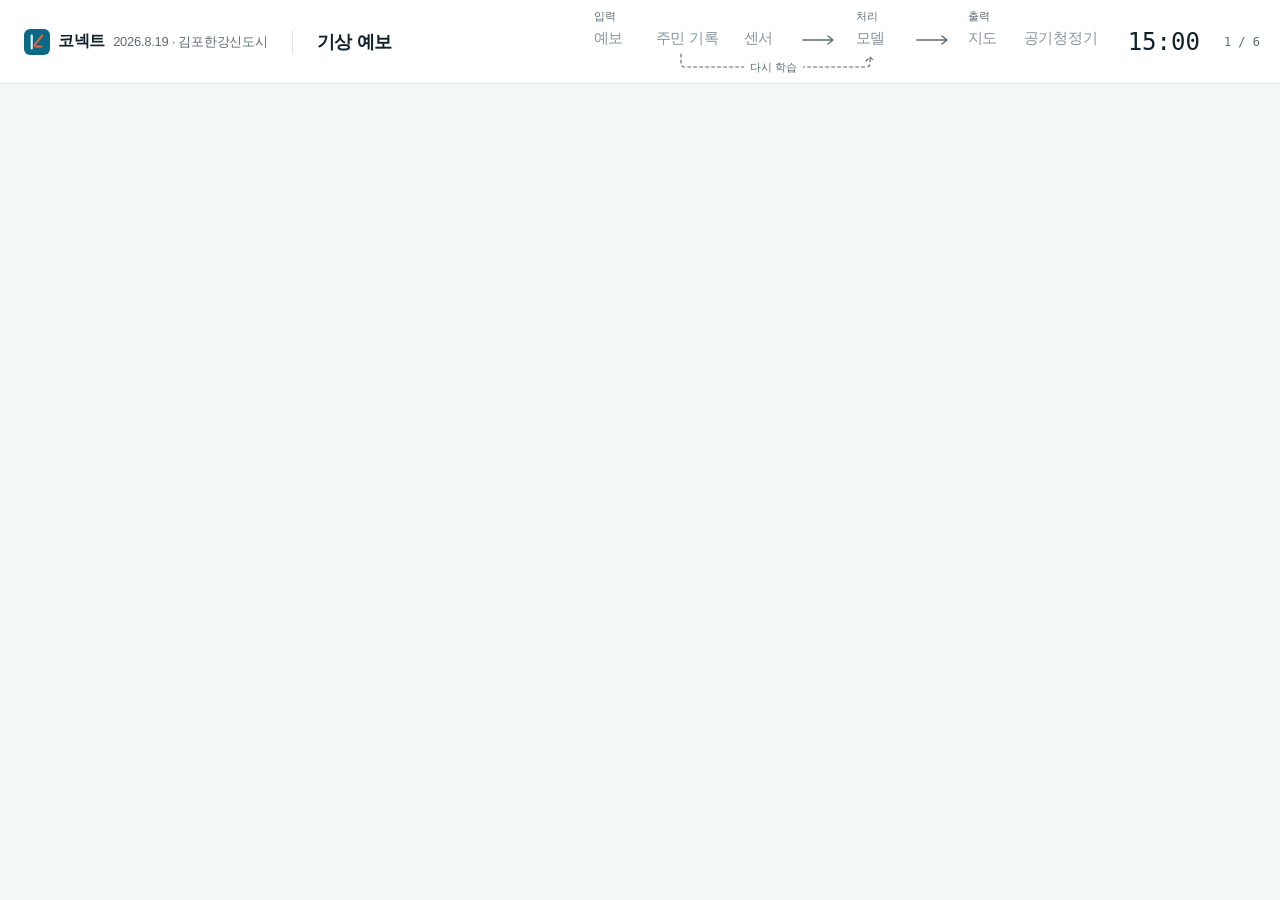
<file: index.html>
<!doctype html>
<html lang="en">
<head>
  <meta charset="UTF-8">
  <meta name="viewport" content="width=device-width, initial-scale=1">
  <meta http-equiv="refresh" content="0; url=/demo/">
  <title>Konect Demo</title>
</head>
<body>
  <p>Opening the <a href="/demo/">Konect demo</a>…</p>
</body>
</html>
</file>
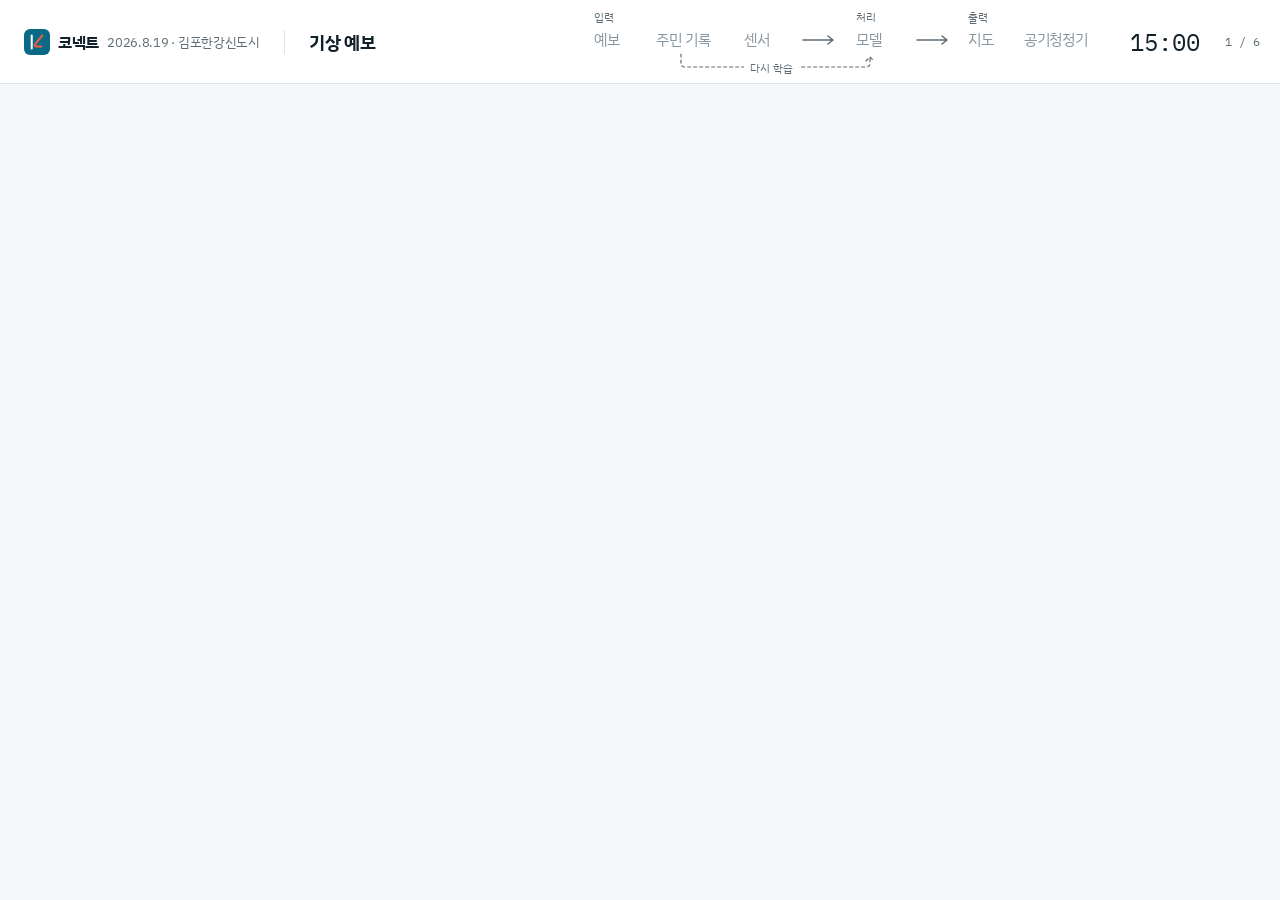
<file: demo/index.html>
<!doctype html>
<html lang="ko"><head><meta charset="UTF-8"><meta name="viewport" content="width=device-width,initial-scale=1">
<title>코넥트 시연</title>
<link rel="icon" type="image/svg+xml" href="../assets/logo.svg">
<link rel="stylesheet" href="demo.css?v=14"></head>
<body>
<header id="bar">
 <div class="brand"><svg viewBox="0 0 64 64" aria-hidden="true"><rect width="64" height="64" rx="15" fill="#0A6A85"/><g transform="translate(13 12)" fill="none" stroke-width="5" stroke-linecap="round" stroke-linejoin="round"><path d="M6 4V36" stroke="#FFFFFF"/><path d="M32 4L14 26Q12 31 17 31H30" stroke="#E8603F"/></g></svg><strong>코넥트</strong><span id="brand-day"></span></div>
 <strong id="scene-name"></strong>
 <span class="grow"></span>
 <div id="flow" role="img" aria-label="흐름: 입력(예보·주민 기록·센서) → 처리(모델) → 출력(지도·공기청정기), 주민 기록과 센서는 다시 학습에 쓰인다">
  <span class="grp" style="left:0">입력</span><span class="grp" style="left:262px">처리</span><span class="grp" style="left:374px">출력</span>
  <span data-node="forecast" style="left:0">예보</span><span data-node="record" style="left:62px">주민 기록</span><span data-node="sensor" style="left:150px">센서</span>
  <span data-node="model" style="left:262px">모델</span><span data-node="map" style="left:374px">지도</span><span data-node="device" style="left:430px">공기청정기</span>
  <svg class="arrow" width="34" height="12" viewBox="0 0 34 12" style="left:208px" aria-hidden="true"><path d="M1 6H31M26 2l5 4-5 4"/></svg>
  <svg class="arrow" width="34" height="12" viewBox="0 0 34 12" style="left:322px" aria-hidden="true"><path d="M1 6H31M26 2l5 4-5 4"/></svg>
  <svg class="back" width="230" height="20" viewBox="0 0 230 20" aria-hidden="true"><path d="M1 1V10Q1 14 5 14H186Q190 14 190 10V4M186 8l4-4 4 4"/></svg>
  <span class="learn-label">다시 학습</span>
  <svg class="close" width="410" height="24" viewBox="0 0 410 24" aria-hidden="true"><path d="M392 1V14Q392 18 388 18H20Q16 18 16 14V5M12 9l4-4 4 4"/></svg>
  <span class="close-label">새 모델 → 내일 예보</span>
 </div>
 <time id="clock" aria-label="시연 시각">15:00</time>
 <span id="count">1 / 6</span>
</header>
<main id="stage">
 <iframe id="app" title="코넥트 실제 앱 화면"></iframe>
 <section id="over" hidden></section>
 <div id="bigclock" hidden aria-hidden="true"><svg viewBox="0 0 64 64"><circle cx="32" cy="32" r="29" fill="#fff" stroke="#12222B" stroke-width="3"/><line id="bc-hour" x1="32" y1="32" x2="32" y2="18" stroke="#12222B" stroke-width="4" stroke-linecap="round"/><line id="bc-min" x1="32" y1="32" x2="32" y2="9" stroke="#0A6A85" stroke-width="3" stroke-linecap="round"/><circle cx="32" cy="32" r="3" fill="#12222B"/></svg><time id="bc-time"></time></div>
 <div id="timeline" hidden aria-label="공기청정기 시간선"></div>
 <div id="card" hidden role="status" aria-live="polite"><i class="tail" aria-hidden="true"></i>
  <div id="c-body"><div class="c-top"><span id="c-where"></span><span id="c-step"></span></div>
   <div id="c-big"></div><div id="c-small"></div><div id="c-act" class="c-act"></div></div>
 </div>
 <div id="setup" hidden>
  <strong>시연 설정</strong>
  <button data-act="fan">공기청정기 USB 연결</button><span id="fan-state" class="muted">연결 안 됨</span>
  <button data-act="sensor">센서 USB 연결</button><span id="sensor-state" class="muted">연결 안 됨</span>
  <span id="usb-note" class="muted" hidden>USB 연결(공기청정기 · 센서): 노트북에서 직접 실행할 때만</span>
  <label><input type="checkbox" id="practice"> 센서 가상 값 <span class="muted">(시연용 · 화면에 표시됨)</span></label>
  <div class="speed" role="group" aria-label="속도"><span>속도</span><button data-speed="slow">느리게</button><button data-speed="normal">보통</button><button data-speed="fast">빠르게</button></div>
  <span id="map-state" class="muted">지도 확인 중</span>
  <button data-act="restart">처음부터</button>
 </div>
</main>
<script src="data.js?v=5"></script>
<script src="demo.js?v=14"></script>
</body></html>
</file>
<file: demo/demo.css>
/* 코넥트 시연 웹 · 실제 앱(components/odor_map/map.css)과 같은 색·글꼴·모양 규칙을 쓴다. */
@import url('https://fonts.googleapis.com/css2?family=IBM+Plex+Sans+KR:wght@400;500;700&family=Sora:wght@600;700&family=IBM+Plex+Mono:wght@500&display=swap');
:root{--ease:cubic-bezier(.23,1,.32,1);--ease-io:cubic-bezier(.77,0,.175,1);--ink:#12222B;--ink2:#52636C;--ink3:#5E6C74;--line:#DCE5E9;--land:#F4F7F8;--petrol:#0A6A85;--petrol-soft:#DDEFF4;--nose:#E8603F;
 --low:#1F7A4B;--mid:#8A5F00;--high:#BC3328;--hold:#5E6C74;--panel-w:420px;--bar-h:84px;
 --f-sans:"IBM Plex Sans KR","Noto Sans KR",Pretendard,-apple-system,"Segoe UI",sans-serif;--f-mono:"IBM Plex Mono",ui-monospace,monospace;
 font-family:var(--f-sans);color:var(--ink);background:var(--land);font-size:14px;letter-spacing:-.02em;font-variant-numeric:tabular-nums}
*{box-sizing:border-box}html,body{margin:0;height:100%;overflow:hidden}
button{font:inherit;letter-spacing:inherit;color:inherit;cursor:pointer;background:none;border:0;padding:0}
button:focus-visible{outline:3px solid var(--petrol);outline-offset:2px}
[hidden]{display:none!important}.muted{color:var(--ink3);font-size:12px}.mono{font-family:var(--f-mono);letter-spacing:0}
.lv-low{color:var(--low)}.lv-mid{color:var(--mid)}.lv-high{color:var(--high)}.lv-hold{color:var(--hold)}

/* 위쪽 띠: 장면 이름 + 흐름 지도 + 시계 */
#bar{height:var(--bar-h);display:flex;align-items:center;gap:24px;padding:0 20px 0 24px;background:#fff;border-bottom:1px solid var(--line);position:relative;z-index:5}
.brand{display:flex;align-items:center;gap:8px;white-space:nowrap}.brand svg{width:26px;height:26px}.brand strong{font-size:16px}.brand span{font-size:13px;color:var(--ink3)}
#scene-name{font-size:18px;padding-left:24px;border-left:1px solid var(--line);white-space:nowrap}
#bar .grow{flex:1}
#flow{position:relative;width:510px;height:70px;flex:none}
#flow>span{position:absolute;white-space:nowrap}
#flow .grp{top:2px;font-size:11px;letter-spacing:0;color:var(--ink3)}
#flow [data-node]{top:22px;font-size:15px;padding-bottom:4px;color:#8796A0;transition:color .3s ease}
#flow [data-node].seen{color:var(--ink);font-weight:500}
#flow [data-node].cur{color:var(--petrol);font-weight:700;box-shadow:0 9px 0 -7px var(--petrol)}
#flow .arrow{position:absolute;top:27px}#flow .arrow path{fill:none;stroke:var(--ink3);stroke-width:1.5;stroke-linecap:round;stroke-linejoin:round}
#flow .back{position:absolute;left:86px;top:46px}#flow .back path{fill:none;stroke:var(--ink3);stroke-width:1.2;stroke-linecap:round;stroke-linejoin:round;stroke-dasharray:3 3}
#flow .learn-label{left:150px;top:53px;padding:0 6px;background:#fff;font-size:11px;letter-spacing:0;color:var(--ink3);transition:color .3s ease}
#flow.learn .back path{stroke:var(--petrol);stroke-width:1.8;animation:dash 2.4s linear 2}
#flow.learn .learn-label{color:var(--petrol);font-weight:700}
@keyframes dash{to{stroke-dashoffset:-48}}
#clock{font-family:var(--f-mono);letter-spacing:0;font-size:24px;min-width:72px;text-align:right}
#count{font-family:var(--f-mono);letter-spacing:0;font-size:12px;color:var(--ink3);min-width:36px;text-align:right}

#stage{position:absolute;inset:var(--bar-h) 0 0 0}
#app{position:absolute;inset:0;width:100%;height:100%;border:0;background:var(--land)}

/* 지도 위에 얹는 설명 판 (실제 앱의 .float 과 같은 모양) */
#over{word-break:keep-all;position:absolute;left:calc(var(--panel-w) + 16px);top:16px;bottom:16px;width:min(820px,calc(100% - var(--panel-w) - 32px));background:#fff;border-radius:8px;box-shadow:0 2px 10px rgba(18,34,43,.16);padding:20px 28px 16px;display:flex;flex-direction:column;overflow:hidden;animation:fadeUp .3s var(--ease) both}
#over .label{font-size:13px;font-weight:500;color:var(--ink2)}
#over h1{margin:0;font-size:32px;line-height:1.25;letter-spacing:-.03em;text-wrap:balance}
#over .rule{height:1px;background:var(--line);margin:12px 0}
#over .foot{margin-top:auto;padding-top:12px;font-size:15px;line-height:1.4;color:var(--ink3);letter-spacing:0}
.top{display:flex;align-items:flex-start;justify-content:space-between;gap:16px}
.seg{display:flex;background:#EAF0F2;border-radius:10px;padding:3px}
.seg button{height:34px;padding:0 14px;border-radius:8px;font-size:15px;color:var(--ink2)}
.seg button[aria-pressed=true]{background:#fff;color:var(--ink);font-weight:700;box-shadow:0 1px 3px rgba(18,34,43,.14)}

/* 장면 2 · 모델 */
.verdict{display:flex;align-items:baseline;gap:14px;margin-top:0}
.verdict .word{font-size:52px;line-height:56px;font-weight:700;letter-spacing:-.04em;min-width:1.6em;opacity:0;transform:translateY(6px);transition:opacity .25s ease,transform .3s var(--ease)}
.verdict .word.show{opacity:1;transform:none}
.verdict .when{font-size:20px;color:var(--ink2)}
.model{display:flex;gap:28px;align-items:flex-start}
.compass{flex:0 0 300px;align-self:center}.compass svg{width:300px;height:191px;display:block}
.compass .wind{transition:transform .6s var(--ease-io),opacity .3s ease;transform-origin:125px 125px}
.compass .streaks path{stroke-dasharray:12 9;animation:windFlow .9s linear infinite}
@keyframes windFlow{to{stroke-dashoffset:-21}}
.why{flex:1;min-width:0}
.why h2{margin:0 0 6px;font-size:17px}
.contrib{display:grid;grid-template-columns:48px 1fr 64px;align-items:center;gap:10px;height:36px;font-size:17px}
.contrib .track{position:relative;height:14px}
.contrib .track::before{content:"";position:absolute;left:50%;top:-6px;bottom:-6px;width:1px;background:var(--line)}
.contrib .fill{position:absolute;top:0;bottom:0;border-radius:3px;transition:left .5s var(--ease-io),width .5s var(--ease-io),background-color .3s ease}
.contrib .fill.pos{background:var(--petrol)}.contrib .fill.neg{background:#CBD6DB}
.contrib .v{font-family:var(--f-mono);letter-spacing:0;font-size:16px;text-align:right}
.score{margin-top:10px}
.score .row{display:flex;justify-content:space-between;align-items:baseline;font-size:15px;color:var(--ink2)}
.score .row b{font-family:var(--f-mono);letter-spacing:0;font-size:28px;line-height:1;color:var(--ink)}
.scale{position:relative;height:16px;margin-top:4px;border-radius:4px;display:flex;overflow:hidden}
.scale i{display:block;height:100%}.scale .lo{background:rgba(31,122,75,.28)}.scale .mi{background:rgba(138,95,0,.28)}.scale .hi{background:rgba(188,51,40,.28)}
.scale-wrap{position:relative}
.needle{position:absolute;top:1px;width:2px;height:22px;background:var(--ink);transition:left .5s var(--ease-io)}
.needle::after{content:"";position:absolute;left:-4px;bottom:-5px;width:10px;height:10px;border-radius:5px;background:var(--ink)}
.ticks{position:relative;height:20px;margin-top:6px;font-size:14px;color:var(--ink3);letter-spacing:0}.ticks span{position:absolute;white-space:nowrap}.ticks span:first-child{transform:translateX(calc(-100% - 6px))}.ticks span:last-child{transform:translateX(6px)}
.hours{display:flex;gap:6px}
.hours button{flex:1;display:flex;flex-direction:column;align-items:center;gap:4px;padding:4px 0 6px;border-radius:10px}
.hours button[aria-pressed=true]{background:#F1F5F6}
.hours .t{font-size:14px;color:var(--ink3);letter-spacing:0}.hours .slot{height:36px;width:100%;max-width:40px;display:flex;align-items:flex-end}
.hours .bar{width:100%;border-radius:4px;border:1.5px solid var(--hold);background:rgba(94,108,116,.28)}
.hours .bar.low{height:12px;border-color:var(--low);background:rgba(31,122,75,.28)}.hours .bar.mid{height:24px;border-color:var(--mid);background:rgba(138,95,0,.28)}.hours .bar.high{height:36px;border-color:var(--high);background:rgba(188,51,40,.28)}
.hours .l{font-size:15px;font-weight:500}

/* 보이는 높이가 낮을 때(브라우저 창 · 1366×657 등) 모델 판을 조금 줄인다 */
@media (max-height:700px){.contrib{height:32px}.compass svg{width:280px;height:178px}.compass{flex-basis:280px}#over .rule{margin:10px 0}.hours .slot{height:32px}.hours .bar.high{height:32px}.hours .bar.mid{height:21px}}

/* 장면 5 · 센서 */
.sensor{display:flex;gap:28px;flex:1;min-height:0;margin-top:4px}
.chart{flex:1;min-width:0;position:relative;border-left:1px solid var(--line);border-bottom:1px solid var(--line)}
.chart svg{position:absolute;inset:0;width:100%;height:100%}
.chart .empty{position:absolute;inset:0;display:flex;align-items:center;justify-content:center;color:var(--ink3);font-size:18px}
.chart .tag{position:absolute;left:10px;top:8px;font-size:15px;color:var(--ink3)}.chart .tag.virt,.chart .tag.lost{color:var(--ink);font-weight:500;background:#EAF0F2;border-radius:6px;padding:2px 8px}.chart .tag.lost{color:var(--high);background:#FBE9E7}
.chart .base-tag{position:absolute;right:8px;font-size:14px;color:var(--ink3);background:rgba(255,255,255,.85);padding:0 4px}
.agree dd em.virt{font-style:normal;font-size:15px;font-weight:500;color:var(--ink);background:#EAF0F2;border-radius:6px;padding:1px 6px;letter-spacing:-.02em;margin-left:8px;vertical-align:6px}
.agree{flex:0 0 260px;margin:0}.agree div{padding:12px 0;border-bottom:1px solid var(--line);opacity:0;transform:translateY(8px);transition:opacity .35s ease,transform .45s var(--ease)}.agree div.in{opacity:1;transform:none}.agree div:first-child{padding-top:0}
.agree dt{font-size:15px;color:var(--ink3)}.agree dd{margin:4px 0 0;font-size:36px;line-height:1.15;font-weight:700;letter-spacing:-.03em}.agree dd small{display:block;margin-top:2px;font-size:15px;font-weight:400;color:var(--ink2);letter-spacing:-.02em}
.agree dd.lost{font-size:26px;color:var(--high)}

/* 장면 6 · 순환 */
.loop{display:grid;grid-template-columns:repeat(4,1fr);gap:0;margin:22px 0 0;padding:0;position:relative}
.loop::before,.loop::after{content:"";position:absolute;left:0;right:0;top:11px;height:2px;background:var(--line);z-index:0}
.loop::after{background:var(--petrol);transform-origin:left;transform:scaleX(0);animation:run calc(var(--step,.8s) * 3.4) var(--ease-io) .1s both}
.loop li{list-style:none;padding:0 16px 0 0;position:relative;z-index:1;opacity:0;animation:fadeUp .35s var(--ease) both}
.loop .n{position:relative;z-index:1;display:inline-block;font-style:normal;background:#fff;padding-right:8px;font-weight:700;font-size:15px;color:var(--petrol);line-height:24px}
.loop b{display:block;margin-top:10px;font-size:24px;letter-spacing:-.03em}.loop span{display:block;margin-top:4px;font-size:16px;color:var(--ink2);line-height:1.45}
.back-arc{margin-top:16px;font-size:16px;color:var(--petrol);font-weight:500;opacity:0;animation:fadeUp .35s var(--ease) both}
.closing{display:flex;align-items:center;gap:28px;margin-top:28px;padding-top:24px;border-top:1px solid var(--line)}
.closing img{display:block;width:152px;height:152px;flex:none;image-rendering:pixelated}
.closing p{margin:0;font-size:34px;line-height:1.25;font-weight:700;letter-spacing:-.03em}.closing p small{display:block;font-size:16px;font-weight:500;color:var(--ink2);letter-spacing:-.02em;margin-top:6px}
.closing p b{display:block;margin-top:14px;font-family:var(--f-mono);letter-spacing:0;font-size:18px;color:var(--petrol);font-weight:500}

/* 설정 */
#setup{position:absolute;right:16px;top:16px;width:300px;background:#fff;border-radius:8px;box-shadow:0 2px 10px rgba(18,34,43,.16);padding:16px;display:grid;grid-template-columns:1fr auto;gap:10px 12px;align-items:center;z-index:9;font-size:13px}
#setup strong{grid-column:1/-1;font-size:15px}#setup button{height:36px;border-radius:10px;background:#F1F5F6;padding:0 12px;text-align:left}
#setup label,#setup button[data-act=restart]{grid-column:1/-1}
#setup .speed{grid-column:1/-1;display:flex;align-items:center;gap:6px}#setup .speed span{margin-right:4px}#setup .speed button{height:32px;padding:0 10px}#setup .speed button[aria-pressed=true]{background:var(--petrol);color:#fff;font-weight:700}
#setup #usb-note{grid-column:1/-1;font-size:13px}
#setup #map-state{grid-column:1/-1;font-size:13px}#setup #map-state.warn{color:var(--high);font-weight:500}

@keyframes fadeUp{from{opacity:0;transform:translateY(8px)}to{opacity:1;transform:none}}
@keyframes appear{from{opacity:0;transform:scale(.96)}to{opacity:1;transform:none}}
@keyframes run{to{transform:scaleX(1)}}
@media (prefers-reduced-motion:reduce){*{transition-duration:.01ms!important}.go,#flow.learn .back path{animation:none!important}#over,.loop li,.back-arc,#card.in,#c-body.swap{animation-name:fade!important}.loop::after{animation:none;transform:none}}
@keyframes fade{from{opacity:0}to{opacity:1}}

/* 안내 카드: 눌러야 할 곳 옆에 뜬다 (흰 판 · 둥글기 8 · 제목 위 이름표 없음) */
#card{position:absolute;left:0;top:0;z-index:8;width:372px;padding:18px 22px 18px;background:#fff;border-radius:8px;box-shadow:0 6px 28px rgba(18,34,43,.22);word-break:keep-all;will-change:transform}
#card.moving{transition:transform .45s var(--ease-io)}
#card.in{animation:cardIn .22s var(--ease) both}
@keyframes cardIn{from{opacity:0;scale:.97}to{opacity:1;scale:1}}
#card .tail{position:absolute;width:16px;height:16px;background:#fff;transform:rotate(45deg);display:none}
#card[data-side=below] .tail{display:block;top:-7px;left:calc(var(--tail) - 8px)}
#card[data-side=above] .tail{display:block;bottom:-7px;left:calc(var(--tail) - 8px)}
#card[data-side=right] .tail{display:block;left:-7px;top:calc(var(--tail) - 8px)}
#card[data-side=left] .tail{display:block;right:-7px;top:calc(var(--tail) - 8px)}
#c-body{position:relative}#c-body.swap{animation:fade .25s ease both}
.c-top{display:flex;justify-content:space-between;align-items:baseline;gap:12px}
#c-where{display:none}.c-top{justify-content:flex-end}.c-top:has(#c-step:empty){display:none}
#c-step{font-family:var(--f-mono);letter-spacing:0;font-size:12px;color:var(--ink3)}
#c-big{margin-top:2px;font-size:24px;line-height:31px;font-weight:700;letter-spacing:-.04em}
#c-small{margin-top:8px;font-size:15px;line-height:22px;color:var(--ink2)}
.c-act{margin-top:16px;padding-top:14px;border-top:1px solid var(--line);display:flex;align-items:center;gap:10px;font-size:16px;font-weight:700}
.c-act svg{width:20px;height:20px;flex:none}
.c-act.has-btn{justify-content:flex-end;font-weight:400}
.c-act .watch{font-size:15px;font-weight:400;color:var(--ink3)}
.go{height:44px;padding:0 20px;border-radius:8px;background:var(--petrol);color:#fff;font-weight:700;font-size:16px;white-space:nowrap;transition:transform .16s var(--ease);animation:appear .2s var(--ease) both,pulse 1.4s var(--ease) .3s infinite}
.go:active,#setup button:active{transform:scale(.97)}
#setup button{transition:transform .16s var(--ease),background-color .15s ease}
@media (hover:hover) and (pointer:fine){#setup button:hover{background:#E4ECEF}#setup .speed button[aria-pressed=true]:hover{background:var(--petrol)}}
@keyframes pulse{0%{box-shadow:0 0 0 0 rgba(10,106,133,.6)}100%{box-shadow:0 0 0 14px rgba(10,106,133,0)}}

/* 공기청정기 시간선 (지도 아래) */
#timeline{position:absolute;left:calc(var(--panel-w) + 16px);right:16px;bottom:28px;height:128px;padding:0 56px;background:#fff;border-radius:8px;box-shadow:0 2px 10px rgba(18,34,43,.16);z-index:6;animation:fadeUp .3s var(--ease) both}
#timeline.intro{animation:fadeUp .3s var(--ease) both,tlIntro 1.6s var(--ease) .3s 1}
@keyframes tlIntro{0%{box-shadow:0 2px 10px rgba(18,34,43,.16),0 0 0 0 rgba(10,106,133,.55)}60%{box-shadow:0 2px 10px rgba(18,34,43,.16),0 0 0 14px rgba(10,106,133,0)}100%{box-shadow:0 2px 10px rgba(18,34,43,.16),0 0 0 0 rgba(10,106,133,0)}}
#timeline.kick .band{animation:bandKick .9s var(--ease) 1}
@keyframes bandKick{0%{background:var(--petrol)}100%{background:#BFE3EC}}
#timeline .fan{width:18px;height:18px;margin-right:5px;vertical-align:-3px;color:var(--ink3)}
#timeline.running .fan{color:var(--petrol);animation:spin .9s linear infinite}
@keyframes spin{to{transform:rotate(360deg)}}
#timeline .tl{position:relative;height:100%}
#timeline .axis{position:absolute;left:0;right:0;top:45px;height:2px;background:var(--line)}
#timeline .band{position:absolute;top:41px;height:10px;border-radius:5px;background:var(--petrol-soft);transition:background-color .3s ease}
#timeline.running .band{background:#BFE3EC}
#timeline .pt{position:absolute;top:40px;width:12px;height:12px;margin-left:-6px;border-radius:6px;background:var(--ink);box-shadow:0 0 0 3px #fff}
#timeline .pt.odor{background:var(--high)}#timeline .pt.off{background:var(--ink3)}
#timeline .pt.now{background:var(--petrol);width:14px;height:14px;margin-left:-7px;top:39px;z-index:2}
#timeline .pt.on.lit{background:var(--petrol);animation:litPop .5s var(--ease)}
#timeline .lb{position:absolute;transform:translateX(-50%);text-align:center;white-space:nowrap;font-size:16px}
#timeline .lb b{display:block;font-family:var(--f-mono);letter-spacing:0;font-size:17px;font-weight:500}
#timeline .lb span{display:block;font-size:17px;font-weight:700}
#timeline .lb.below{top:60px}#timeline .lb.above{top:0;color:var(--high);font-weight:700}#timeline .lb.above b{display:inline;color:var(--ink)}
#timeline .lb.off span{color:var(--ink3);font-weight:500}
#timeline .lb.on.lit span{color:var(--petrol)}
#timeline .nowlb span{color:var(--petrol)}#timeline .nowlb.hide{opacity:0}
#timeline .lead{position:absolute;top:22px;line-height:16px;text-align:center;font-size:14px;color:var(--petrol);font-weight:700;border-bottom:1px dashed var(--petrol);padding-bottom:2px}
@keyframes litPop{0%{transform:scale(1)}40%{transform:scale(1.6)}100%{transform:scale(1)}}

/* 시계가 흐르는 동안의 큰 시계 (지도 가운데) */
#bigclock{position:absolute;left:calc(var(--panel-w) + (100% - var(--panel-w)) / 2);top:34%;transform:translate(-50%,-50%);z-index:7;display:flex;align-items:center;gap:18px;padding:14px 26px 14px 18px;background:#fff;border-radius:8px;box-shadow:0 6px 28px rgba(18,34,43,.22);animation:bigIn .25s var(--ease) both;pointer-events:none}
#bigclock svg{width:68px;height:68px}
#bigclock time{font-family:var(--f-mono);letter-spacing:0;font-size:64px;line-height:1;font-weight:500}
#bigclock.out{animation:bigOut .25s ease both}
@keyframes bigIn{from{opacity:0;transform:translate(-50%,-50%) scale(.94)}to{opacity:1;transform:translate(-50%,-50%)}}
@keyframes bigOut{to{opacity:0;transform:translate(-50%,-60%) scale(.9)}}
#clock.land{animation:land .6s var(--ease) 1}
@keyframes land{0%{color:var(--petrol);transform:scale(1.15)}100%{color:inherit;transform:none}}
@media (prefers-reduced-motion:reduce){#bigclock,#bigclock.out{animation-name:fade!important}.compass .streaks path,#timeline.running .fan{animation:none}}

/* 장면 6 · 다시 학습: 출력 → 입력 고리 (적용 뒤에만 보임) */
#flow .close{position:absolute;left:0;top:44px;opacity:0;transition:opacity .3s ease}
#flow .close path{fill:none;stroke:var(--petrol);stroke-width:2;stroke-linecap:round;stroke-linejoin:round;stroke-dasharray:440;stroke-dashoffset:440}
#flow .close-label{left:150px;top:53px;padding:0 6px;background:#fff;font-size:11px;letter-spacing:0;color:var(--petrol);font-weight:700;opacity:0;transition:opacity .3s ease .5s}
#flow.closed .back,#flow.closed .learn-label{opacity:0}
#flow.closed .close,#flow.closed .close-label{opacity:1}
#flow.closed .close path{animation:closeDraw 1.2s var(--ease-io) forwards}
#flow.closed [data-node=forecast]{color:var(--petrol);font-weight:700}
@keyframes closeDraw{to{stroke-dashoffset:0}}

/* ① 기록 → 사건 */
.rt{position:relative;display:grid;grid-template-columns:1fr 56px 1fr;align-items:start;margin-top:4px}
.rt h2{margin:0 0 10px;font-size:17px;color:var(--ink2);font-weight:500}
.rt-arrow{width:40px;height:16px;margin:120px auto 0}.rt-arrow path{fill:none;stroke:var(--ink3);stroke-width:1.5;stroke-linecap:round;stroke-linejoin:round}
.rt .rec,.rt .ev{display:grid;grid-template-columns:22px 112px 1fr auto;align-items:center;height:52px;border-bottom:1px solid var(--line);font-size:20px;white-space:nowrap}
.rt .ev{grid-template-columns:22px 164px 1fr auto}
.rt .rec b,.rt .ev b{font-family:var(--f-mono);letter-spacing:0;font-weight:500;font-size:19px}
.rt .dot{width:12px;height:12px;border-radius:6px;background:var(--nose)}
.rt .rec{transition:opacity .4s ease}.rt .rec.gone{opacity:.28}
.rt .ev{opacity:0;transform:translateX(-6px);transition:opacity .3s ease,transform .4s var(--ease)}
.rt .ev.in{opacity:1;transform:none}
.rt .ev .dot{background:var(--petrol)}.rt .ev.merge .dot{width:16px;height:16px;border-radius:8px;margin-left:-2px;animation:litPop .5s var(--ease)}
.rt .ev em{font-style:normal;font-size:15px;color:var(--ink3)}.rt .ev.merge em{color:var(--petrol);font-weight:700}
.rt .total{display:flex;align-items:baseline;gap:8px;margin-bottom:6px}
.rt .total b{font-family:var(--f-mono);letter-spacing:0;font-size:44px;line-height:1;font-weight:500;display:inline-block}
.rt .total b.tick{animation:land .6s var(--ease) 1}
.rt .total span{font-size:18px;color:var(--ink2)}
.rt .fly{position:absolute;width:12px;height:12px;border-radius:6px;background:var(--nose);transform:translate(-50%,-50%);z-index:3;pointer-events:none}

/* ② 이전 모델 · 새 모델 */
.cmp{display:grid;grid-template-columns:1fr 1fr;gap:24px;margin-top:8px}
.cmp .m{padding:20px 22px 16px}
.cmp .m{border:1px solid var(--line);border-radius:8px;padding:16px 20px 12px;transition:border-color .3s ease,box-shadow .3s ease,opacity .3s ease}
.cmp .hd{display:flex;align-items:baseline;gap:10px;flex-wrap:wrap}.cmp .hd b{font-size:22px;letter-spacing:-.03em}.cmp .hd span{font-size:15px;color:var(--ink3)}
.cmp .hd em{margin-left:auto;font-style:normal;font-size:15px;font-weight:700;color:var(--petrol);opacity:0;transition:opacity .3s ease}
.cmp .auc{display:flex;align-items:baseline;gap:10px;margin:10px 0 8px}.cmp .auc span{font-size:15px;color:var(--ink2)}
.cmp .auc b{font-family:var(--f-mono);letter-spacing:0;font-size:52px;line-height:1;font-weight:500}
.cmp .contrib{grid-template-columns:40px 1fr 52px;height:46px;font-size:19px}
.cmp .contrib .track::before{display:none}.cmp .contrib .track{background:#F1F5F6;border-radius:3px}
.cmp .contrib .fill{left:0;width:0;transition:width .7s var(--ease-io)}
.cmp .m.chosen{border-color:var(--petrol);box-shadow:0 0 0 1px var(--petrol)}.cmp .m.chosen .hd em{opacity:1}
.cmp .m.dim{opacity:.5}
@media (prefers-reduced-motion:reduce){#flow.closed .close path{animation:none;stroke-dashoffset:0}.rt .total b.tick,.rt .ev.merge .dot{animation:none}}
.demo-badge{display:inline-block;margin-left:10px;padding:3px 10px;border-radius:6px;background:#FFF1D6;color:#7A4B00;font-size:15px;font-weight:600;letter-spacing:-.01em;vertical-align:4px}
</file>
